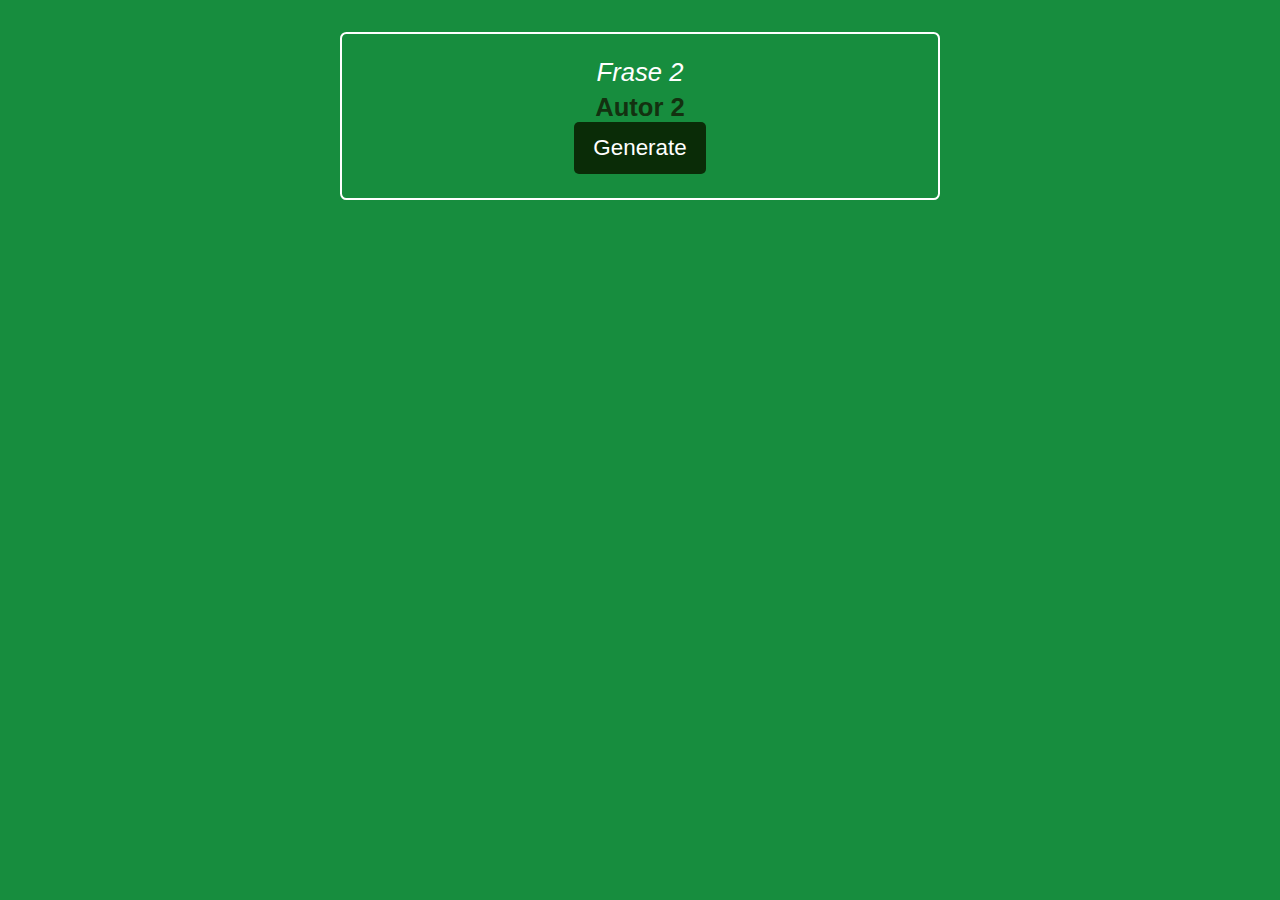
<file: Citations/index.html>
<!DOCTYPE html>
<html lang="pt-br">
<head>
    <meta charset="UTF-8">
    <meta name="viewport" content="width=device-width, initial-scale=1.0">
    <link rel="stylesheet" href="style.css">
    <title>Citations</title>
</head>
<body>
    <div class="quote">
        <p class="text">Click the Button to generate one interesting citation...</p>
        <p class="author"></p>
        <button class="button" id="quotebtn" onclick=generate()>Generate</button>
    </div>
</body>
<script src="script.js"></script>
</html>
</file>
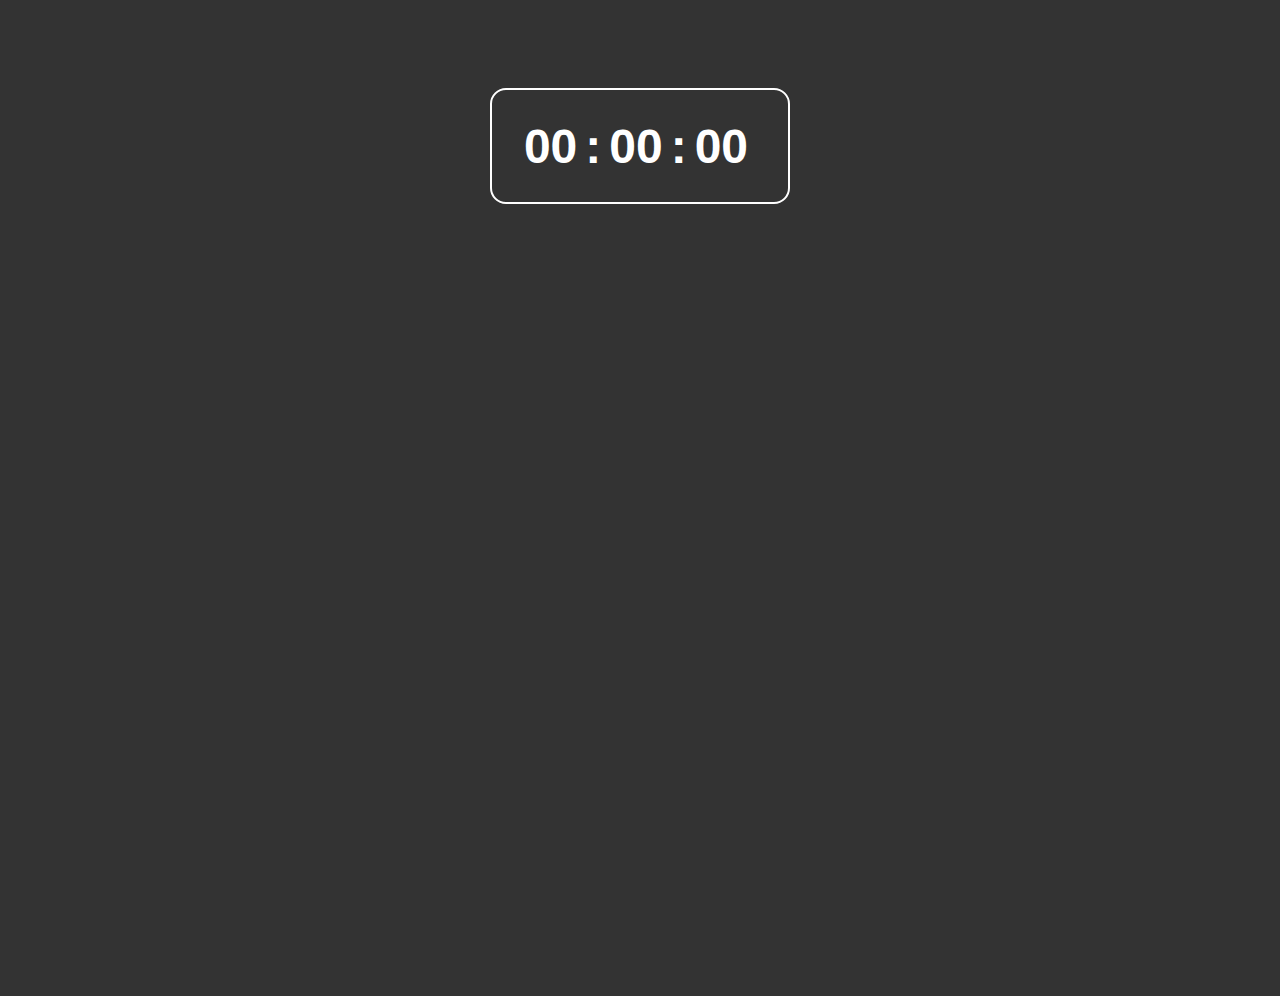
<file: Clock/index.html>
<!DOCTYPE html>
<html lang="pt-br">
<head>
    <meta charset="UTF-8">
    <meta name="viewport" content="width=device-width, initial-scale=1.0">
    <title>Clock</title>
    <link rel="stylesheet" href="style.css">
</head>
<body>
    <div class="container">
        <div class="clock">
            <span class="hours">00</span>
            <span class="divider">:</span>
            <span class="minutes">00</span>
            <span class="divider">:</span>
            <span class="seconds">00</span>
        </div>
    </div>
</body>
<script src="script.js"></script>
</html>
</file>
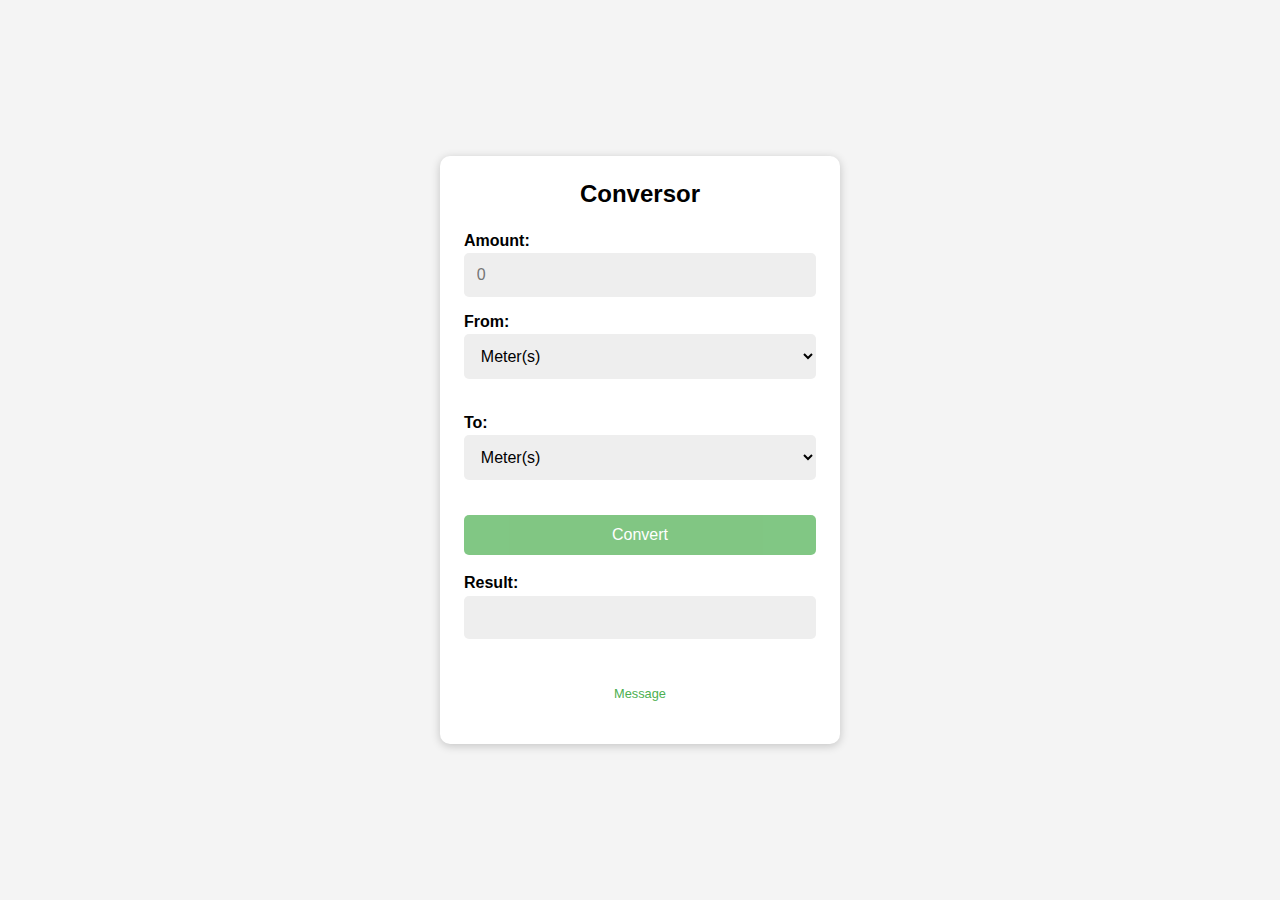
<file: Conversor/index.html>
<!DOCTYPE html>
<html lang="pt-br">
<head>
    <meta charset="UTF-8">
    <meta name="viewport" content="width=device-width, initial-scale=1.0">
    <link rel="stylesheet" href="style.css">
    <title>Unit Conversor</title>
</head>
<body>
    <div class="container">
    <h1>Conversor</h1>
    <div class="input-group">
    <label for="input">Amount:</label>
    <input type="number" id="input" name="input" placeholder="0">
    <div class="input-group">
        <label for="from">From:</label>
        <select name="from" id="from">
            <option value="m">Meter(s)</option>
            <option value="km">Kilometer(s)</option>
            <option value="cm">Centimeters(s)</option>
            <option value="mm">Millimiter(s)</option>
        </select>
    </div>
    <div class="input-group">
        <label for="to">To:</label>
        <select name="to" id="to">
            <option value="m">Meter(s)</option>
            <option value="km">Kilometer(s)</option>
            <option value="cm">Centimeters(s)</option>
            <option value="mm">Millimiter(s)</option>
        </select>
    </div>
    <button id="convert-btn" onclick="convert()">Convert</button>
    <div class="output-group">
        <label for="output">Result:</label>
        <input type="text" id="output" readonly>
    </div>
    <div id="message">Message</div>
</div>
</div>
</body>
<script src="script.js"></script>
</html>
</file>
<file: Citations/style.css>
*{
    box-sizing: border-box;
    margin: 0;
    padding: 0;
    font-family: Arial, Helvetica, sans-serif;
}

body{
    background-color: #178d3e;
    padding-top: 2rem;
}

.quote{
    font-family: Arial, Helvetica, sans-serif;
    font-size: 1.6rem;
    text-align: center;
    max-width: 600px;
    margin: 0 auto;
    padding: 1.5rem;
    border: 2px solid #fff;
    color: #fff;
    border-radius: 0.4rem;
}

.quote .text{
    font-style: italic;
    margin-bottom: 0.4rem;
}

.quote .author{
    font-weight: bold;
    color: #133110;
}

.button{
    font-size: 1.4rem;
    background-color: #0a2c07;
    color: #fff;
    border: none;
    border-radius: 5px;
    padding: 0.8rem 1.2rem;
    cursor: pointer;
    transition: 0.4s;
}

.button:hover{
    background-color: #12520c;
}
</file>
<file: Clock/style.css>
body{
    background-color: #333;
    font-family: Arial, Helvetica, sans-serif;
}

.container{
    height: 100vh;
    width: 100%;
    padding-top: 5rem;
    display: flex;
    justify-content: center;
}

.clock{
    font-size: 3rem;
    font-weight: bold;
    color: #fff;
    text-align: center;
    border: 2px solid #fff;
    border-radius: 1rem;
    padding: 1rem 2rem;
    height: 80px;
    display: flex;
    align-items: center;
}

.clock span{
    margin-right: 0.5rem;
}
</file>
<file: Conversor/style.css>
*{
    box-sizing: border-box;
    margin: 0;
    padding: 0;
    font-family: Arial, Helvetica, sans-serif;
}

body{
    background-color: #f4f4f4;
    display: flex;
    align-items: center;
    justify-content: center;
    height: 100vh;
}

.container{
    background-color: #fff;
    border-radius: 10px;
    box-shadow: 0 2px 10px rgba(0, 0, 0, 0.2);
    padding: 1.5rem;
    width: 400px;
}

h1{
    font-size: 24px;
    margin-bottom: 1.5rem;
    text-align: center;
}

.input-group, .output-group{
    display: flex;
    flex-direction: column;
    margin-bottom: 1.2rem;
}

.input-group label, .output-group label{
    margin-bottom: 0.2rem;
    font-weight: bold;
}

select,
input{
    padding: 0.8rem;
    border-radius: 5px;
    border: none;
    font-size: 1rem;
    margin-bottom: 1rem;
    background-color: #eee;
}

button{
    background-color: #4caf50;
    border-radius: 5px;
    border: none;
    color: #fff;
    cursor: pointer;
    font-size: 1rem;
    padding: 0.7rem 1.2rem;
    opacity: 0.7;
    transition: 0.4;
}

button:hover{
    opacity: 1;
}

.output-group{
    margin-top: 1.2rem;
}

#message{
    font-size: 0.8rem;
    color: #4caf50;
    margin-top: 0.7rem;
    text-align: center;
}
</file>
